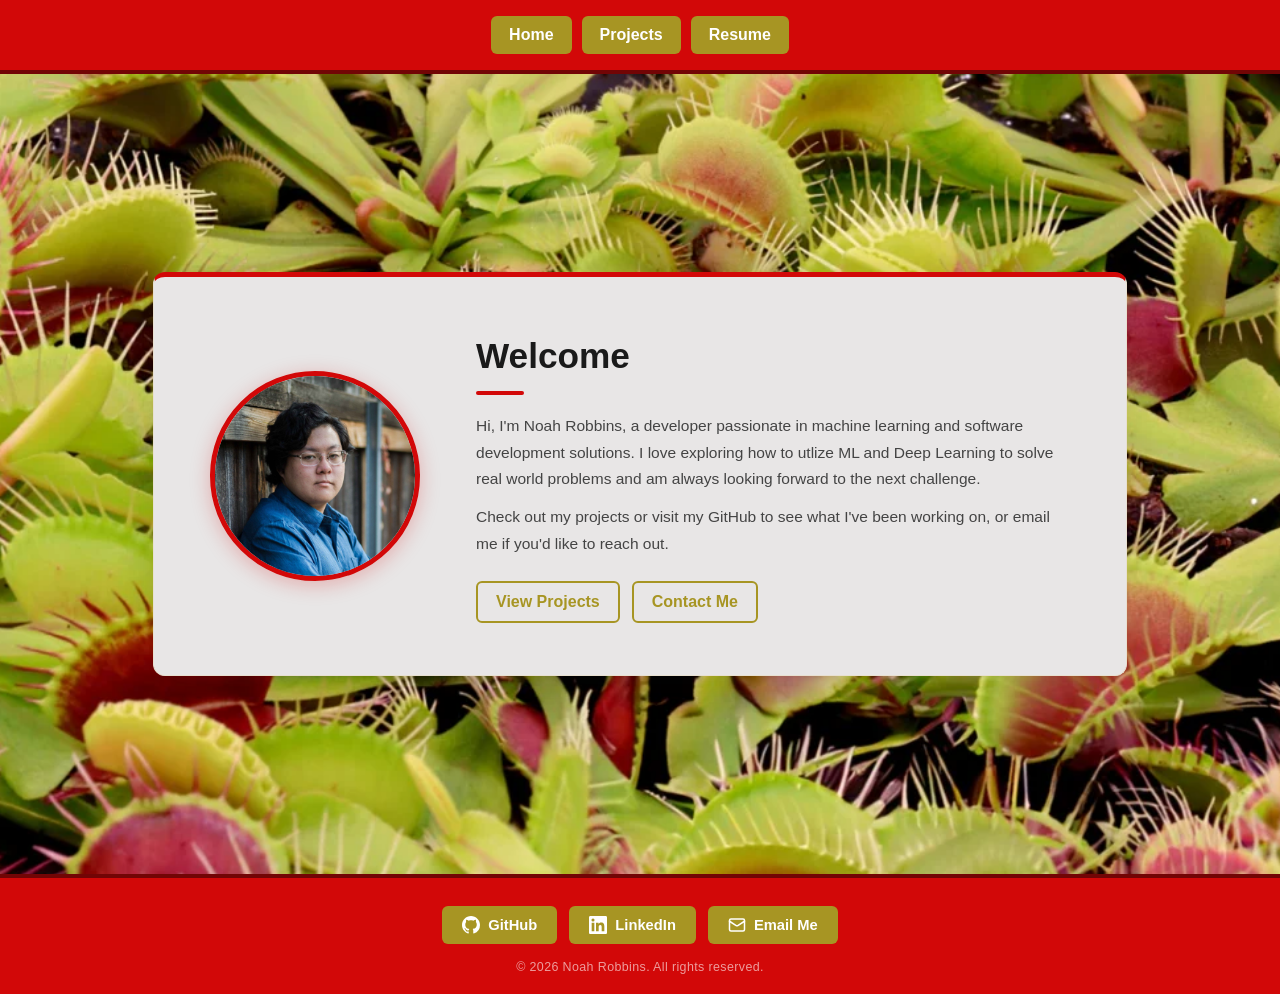
<file: index.html>
<!DOCTYPE html>
<html lang="en">
<head>
    <meta charset="UTF-8">
    <meta name="viewport" content="width=device-width, initial-scale=1.0">
    <title>Personal Website</title>
    <link rel="stylesheet" href="css/styles.css">

</head>
<body>
    
<header class="header" style="justify-content: center;">

    <nav class="nav">
        <a class="nav-btn" href="index.html">Home</a>
        <a class="nav-btn" href="projects.html">Projects</a>
        <a class="nav-btn" href="resume.html">Resume</a>
    </nav>

</header>



<main id="productGrid">

    <!-- PROFILE SECTION -->
    <section class="profile-section">
        <div class="profile-card">

            <div class="profile-image-wrap">
                <img src="assets/profile.jpg" alt="Photo of Noah Robbins" class="profile-img">
            </div>

            <div class="profile-content">
                <p class="profile-tag"> </p>
                <h1 class="profile-name">Welcome</h1>
                <div class="profile-divider"></div>
                <p class="profile-bio">
                    Hi, I'm Noah Robbins, a developer passionate in machine learning and software development solutions.
                    I love exploring how to utlize ML and Deep Learning to solve real world problems and am always looking forward to the next challenge.
                </p>
                <p class="profile-bio">
                    Check out my projects or visit my GitHub to see what I've been working on, or email me if you'd like to reach out.
                </p>
                <div class="profile-actions">
                    <a href="projects.html" class="nav-btn profile-btn-outline">View Projects</a>
                    <a href="mailto:noahrobbinson750@gmail.com" class="nav-btn profile-btn-outline">Contact Me</a>
                </div>
            </div>

        </div>
    </section>

</main>

<footer class="footer">
    <nav class="footer-nav">
        <a class="footer-btn" href="https://github.com/Red3tar" target="_blank" rel="noopener noreferrer">
            <svg class="footer-icon" viewBox="0 0 24 24" fill="currentColor" aria-hidden="true">
                <path d="M12 0C5.37 0 0 5.37 0 12c0 5.31 3.435 9.795 8.205 11.385.6.105.825-.255.825-.57 0-.285-.015-1.23-.015-2.235-3.015.555-3.795-.735-4.035-1.41-.135-.345-.72-1.41-1.23-1.695-.42-.225-1.02-.78-.015-.795.945-.015 1.62.87 1.845 1.23 1.08 1.815 2.805 1.305 3.495.99.105-.78.42-1.305.765-1.605-2.67-.3-5.46-1.335-5.46-5.925 0-1.305.465-2.385 1.23-3.225-.12-.3-.54-1.53.12-3.18 0 0 1.005-.315 3.3 1.23.96-.27 1.98-.405 3-.405s2.04.135 3 .405c2.295-1.56 3.3-1.23 3.3-1.23.66 1.65.24 2.88.12 3.18.765.84 1.23 1.905 1.23 3.225 0 4.605-2.805 5.625-5.475 5.925.435.375.81 1.095.81 2.22 0 1.605-.015 2.895-.015 3.3 0 .315.225.69.825.57A12.02 12.02 0 0 0 24 12c0-6.63-5.37-12-12-12z"/>
            </svg>
            GitHub
        </a>
        <a class="footer-btn" href="https://www.linkedin.com/in/noahrobbins00/" target="_blank" rel="noopener noreferrer">
            <svg class="footer-icon" viewBox="0 0 24 24" fill="currentColor" aria-hidden="true">
                <path d="M20.447 20.452h-3.554v-5.569c0-1.328-.027-3.037-1.852-3.037-1.853 0-2.136 1.445-2.136 2.939v5.667H9.351V9h3.414v1.561h.046c.477-.9 1.637-1.85 3.37-1.85 3.601 0 4.267 2.37 4.267 5.455v6.286zM5.337 7.433a2.062 2.062 0 0 1-2.063-2.065 2.064 2.064 0 1 1 2.063 2.065zm1.782 13.019H3.555V9h3.564v11.452zM22.225 0H1.771C.792 0 0 .774 0 1.729v20.542C0 23.227.792 24 1.771 24h20.451C23.2 24 24 23.227 24 22.271V1.729C24 .774 23.2 0 22.222 0h.003z"/>
            </svg>
            LinkedIn
        </a>
        <a class="footer-btn footer-btn--email" href="mailto:noahrobbinson750@gmail.com">
            <svg class="footer-icon" viewBox="0 0 24 24" fill="none" stroke="currentColor" stroke-width="2" stroke-linecap="round" stroke-linejoin="round" aria-hidden="true">
                <rect x="2" y="4" width="20" height="16" rx="2"/>
                <path d="m22 7-8.97 5.7a1.94 1.94 0 0 1-2.06 0L2 7"/>
            </svg>
            Email Me
        </a>
    </nav>
    <p class="footer-copy">&copy; 2026 Noah Robbins. All rights reserved.</p>
</footer>

</body>
</html>
</file>
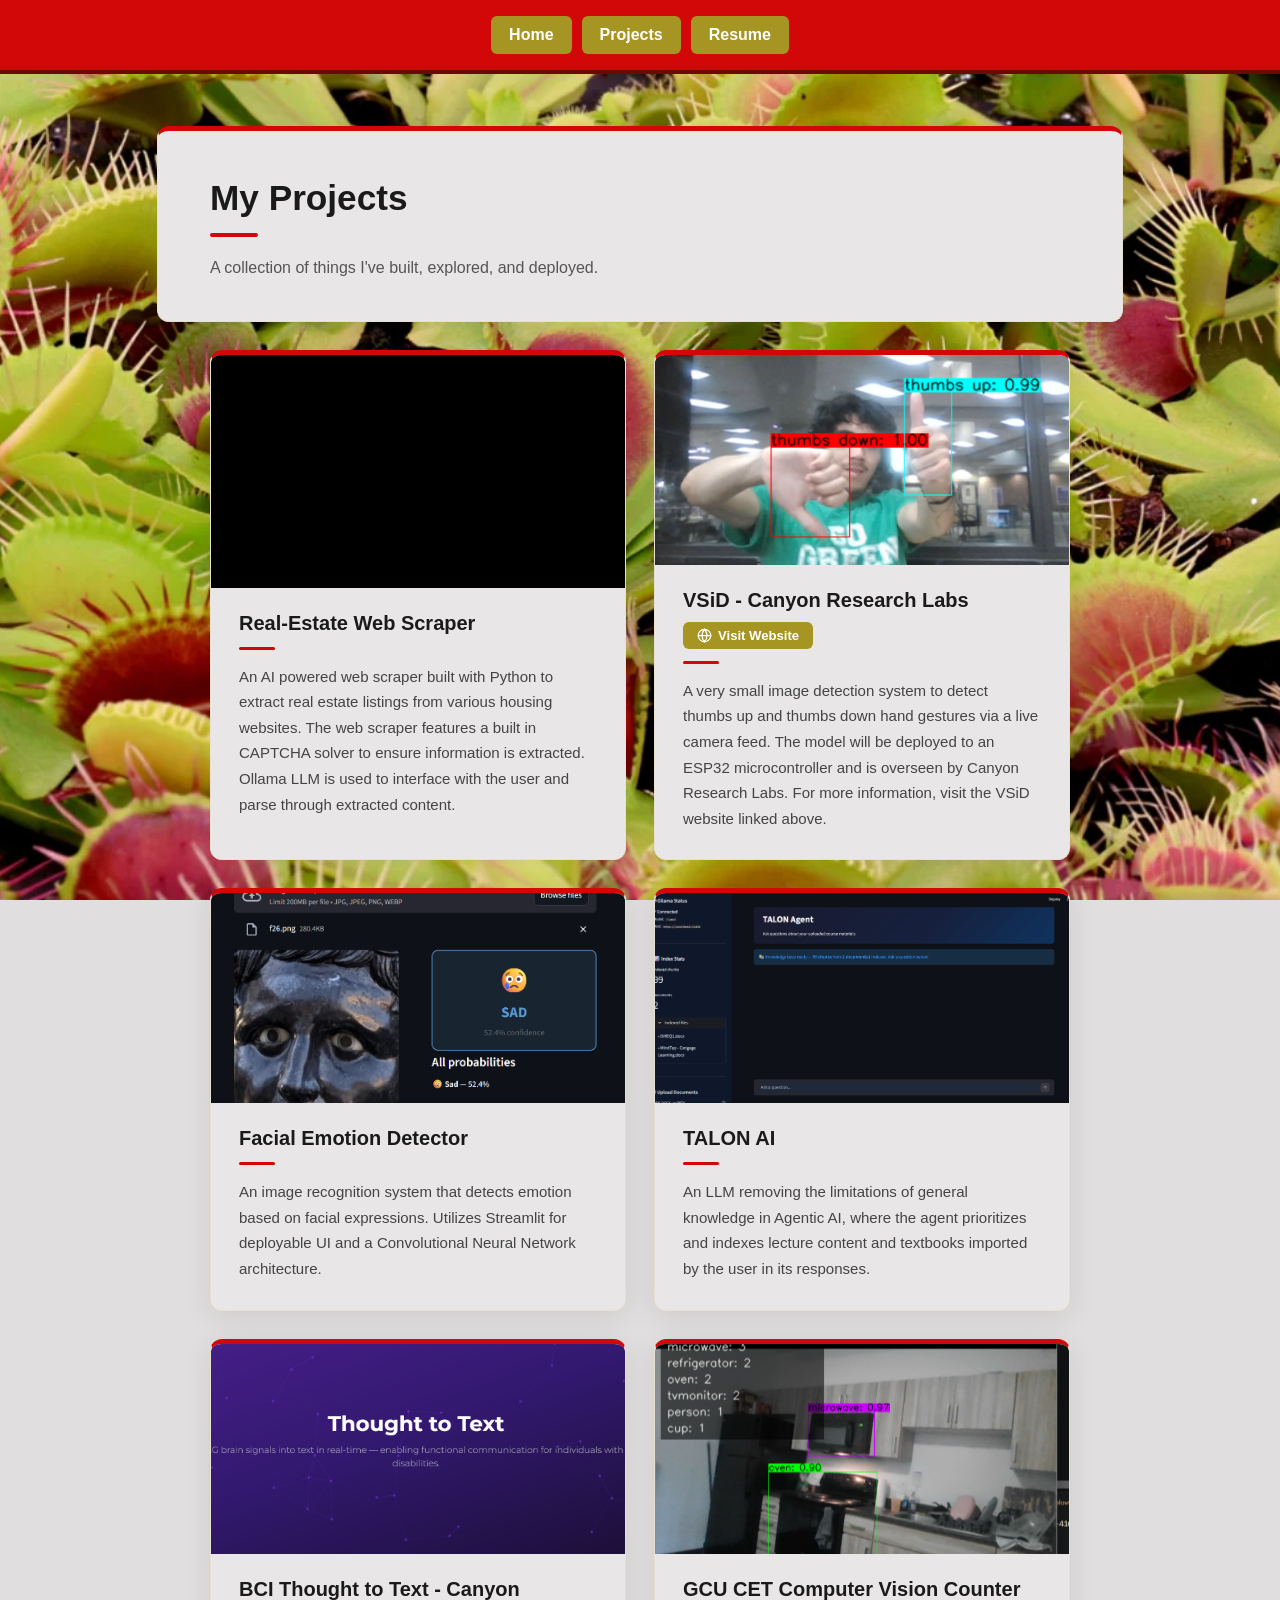
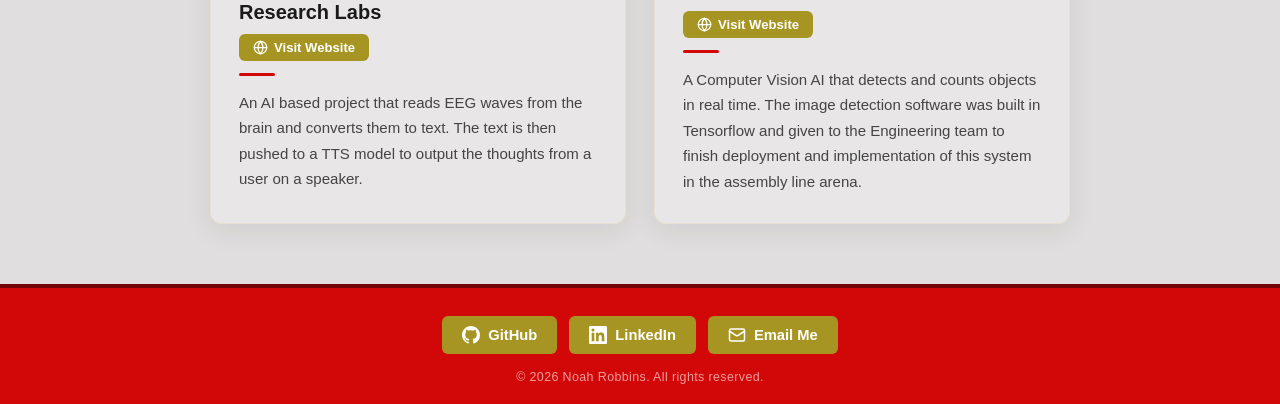
<file: projects.html>
<!DOCTYPE html>
<html lang="en">
<head>
    <meta charset="UTF-8">
    <meta name="viewport" content="width=device-width, initial-scale=1.0">
    <title>Projects – Personal Website</title>
    <link rel="stylesheet" href="css/styles.css">

</head>
<body>

<header class="header" style="justify-content: center;">

    <nav class="nav">
        <a class="nav-btn" href="index.html">Home</a>
        <a class="nav-btn" href="projects.html">Projects</a>
        <a class="nav-btn" href="resume.html">Resume</a>

    </nav>

</header>

<main class="projects-main">

    <!-- PAGE HEADER -->
    <section class="projects-header-section">
        <div class="projects-header-card">
            <p class="profile-tag"> </p>
            <h1 class="projects-heading">My Projects</h1>
            <div class="profile-divider"></div>
            <p class="projects-subheading">A collection of things I've built, explored, and deployed.</p>
        </div>
    </section>

    <!-- PROJECT CARDS GRID -->
    <section class="projects-grid-section">
        <div id="projectsGrid" class="projects-grid"></div>
    </section>

</main>

<footer class="footer">
    <nav class="footer-nav">
        <a class="footer-btn" href="https://github.com/Red3tar" target="_blank" rel="noopener noreferrer">
            <svg class="footer-icon" viewBox="0 0 24 24" fill="currentColor" aria-hidden="true">
                <path d="M12 0C5.37 0 0 5.37 0 12c0 5.31 3.435 9.795 8.205 11.385.6.105.825-.255.825-.57 0-.285-.015-1.23-.015-2.235-3.015.555-3.795-.735-4.035-1.41-.135-.345-.72-1.41-1.23-1.695-.42-.225-1.02-.78-.015-.795.945-.015 1.62.87 1.845 1.23 1.08 1.815 2.805 1.305 3.495.99.105-.78.42-1.305.765-1.605-2.67-.3-5.46-1.335-5.46-5.925 0-1.305.465-2.385 1.23-3.225-.12-.3-.54-1.53.12-3.18 0 0 1.005-.315 3.3 1.23.96-.27 1.98-.405 3-.405s2.04.135 3 .405c2.295-1.56 3.3-1.23 3.3-1.23.66 1.65.24 2.88.12 3.18.765.84 1.23 1.905 1.23 3.225 0 4.605-2.805 5.625-5.475 5.925.435.375.81 1.095.81 2.22 0 1.605-.015 2.895-.015 3.3 0 .315.225.69.825.57A12.02 12.02 0 0 0 24 12c0-6.63-5.37-12-12-12z"/>
            </svg>
            GitHub
        </a>
        <a class="footer-btn" href="https://www.linkedin.com/in/noahrobbins00/" target="_blank" rel="noopener noreferrer">
            <svg class="footer-icon" viewBox="0 0 24 24" fill="currentColor" aria-hidden="true">
                <path d="M20.447 20.452h-3.554v-5.569c0-1.328-.027-3.037-1.852-3.037-1.853 0-2.136 1.445-2.136 2.939v5.667H9.351V9h3.414v1.561h.046c.477-.9 1.637-1.85 3.37-1.85 3.601 0 4.267 2.37 4.267 5.455v6.286zM5.337 7.433a2.062 2.062 0 0 1-2.063-2.065 2.064 2.064 0 1 1 2.063 2.065zm1.782 13.019H3.555V9h3.564v11.452zM22.225 0H1.771C.792 0 0 .774 0 1.729v20.542C0 23.227.792 24 1.771 24h20.451C23.2 24 24 23.227 24 22.271V1.729C24 .774 23.2 0 22.222 0h.003z"/>
            </svg>
            LinkedIn
        </a>
        <a class="footer-btn footer-btn--email" href="contact.html">
            <svg class="footer-icon" viewBox="0 0 24 24" fill="none" stroke="currentColor" stroke-width="2" stroke-linecap="round" stroke-linejoin="round" aria-hidden="true">
                <rect x="2" y="4" width="20" height="16" rx="2"/>
                <path d="m22 7-8.97 5.7a1.94 1.94 0 0 1-2.06 0L2 7"/>
            </svg>
            Email Me
        </a>
    </nav>
    <p class="footer-copy">&copy; 2026 Noah Robbins. All rights reserved.</p>
</footer>

<script src="js/projects.js"></script>
</body>
</html>
</file>
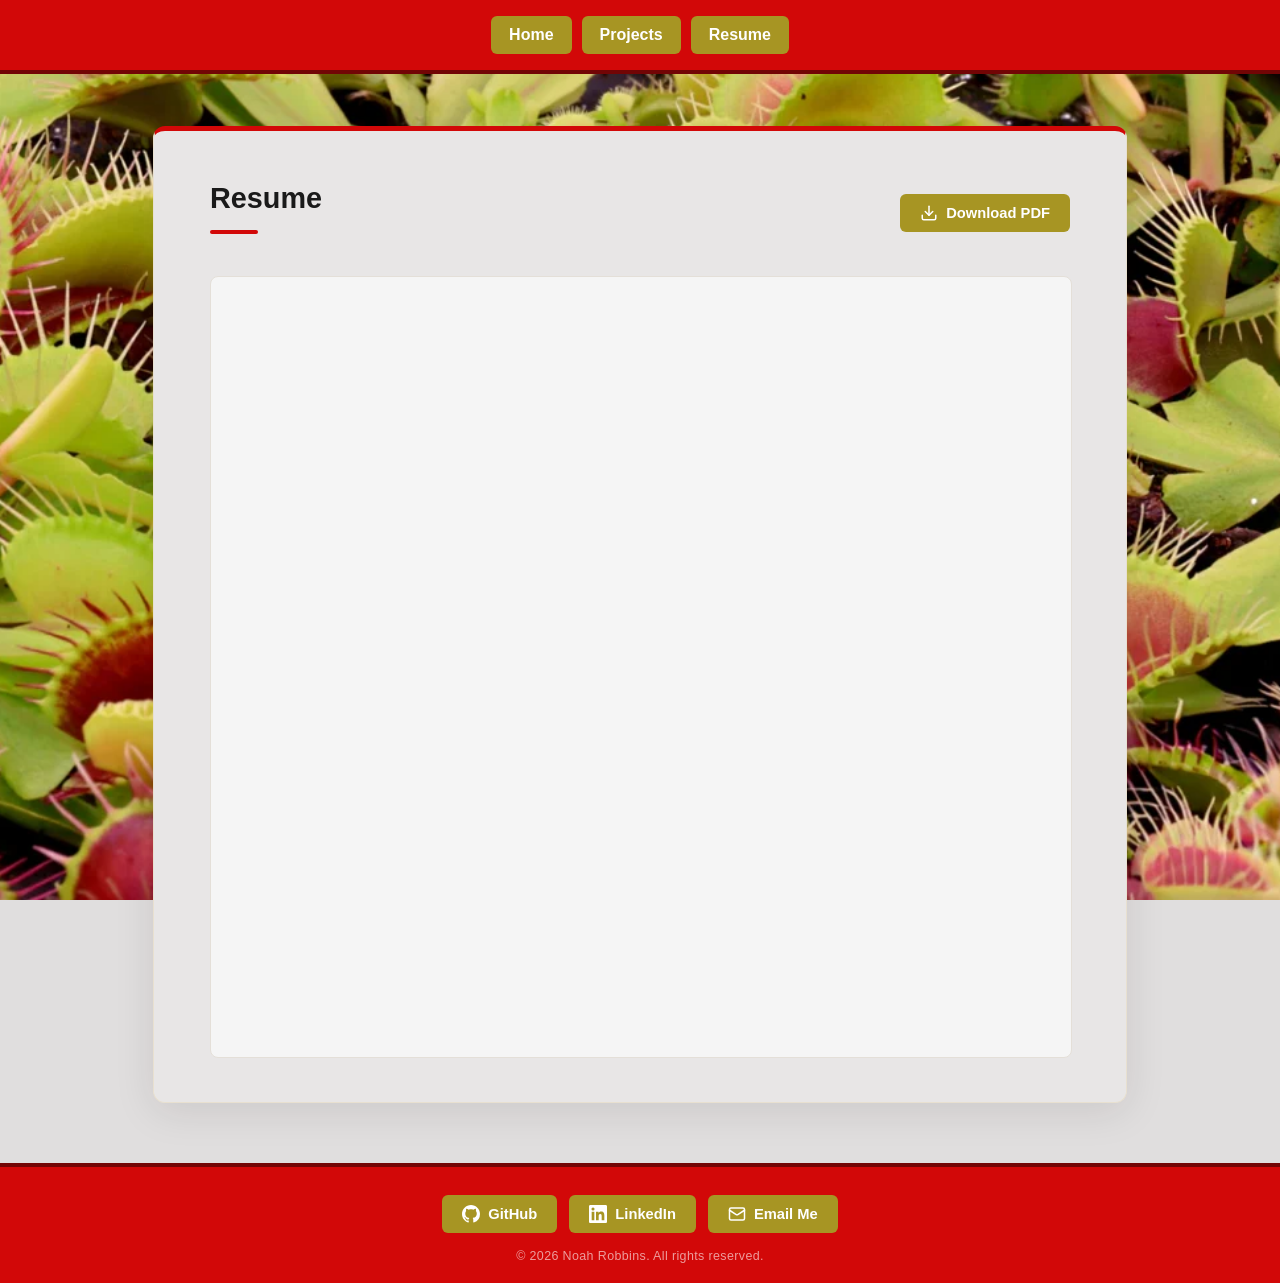
<file: resume.html>
<!DOCTYPE html>
<html lang="en">
<head>
    <meta charset="UTF-8">
    <meta name="viewport" content="width=device-width, initial-scale=1.0">
    <title>Personal Website</title>
    <link rel="stylesheet" href="css/styles.css">

</head>
<body>
    
<header class="header" style="justify-content: center;">

    <nav class="nav">
        <a class="nav-btn" href="index.html">Home</a>
        <a class="nav-btn" href="projects.html">Projects</a>
        <a class="nav-btn" href="resume.html">Resume</a>
    </nav>

</header>



<main id="productGrid">

    

     <!-- RESUME SECTION -->
    <section class="resume-section resume-section--page">
        <div class="resume-card">

            <div class="resume-header">
                <div>
                    <p class="profile-tag"> </p>
                    <h2 class="resume-title">Resume</h2>
                    <div class="profile-divider"></div>
                </div>
                <a href="assets/NoahRobbinsResume.pdf" download class="resume-download-btn">
                    <svg viewBox="0 0 24 24" fill="none" stroke="currentColor" stroke-width="2" stroke-linecap="round" stroke-linejoin="round" aria-hidden="true">
                        <path d="M21 15v4a2 2 0 0 1-2 2H5a2 2 0 0 1-2-2v-4"/>
                        <polyline points="7 10 12 15 17 10"/>
                        <line x1="12" y1="15" x2="12" y2="3"/>
                    </svg>
                    Download PDF
                </a>
            </div>

            <div class="resume-viewer-wrap">
                <iframe
                    src="assets/NoahRobbinsResume.pdf"
                    class="resume-iframe"
                    title="Resume PDF"
                    loading="lazy">
                    <p>Your browser doesn't support embedded PDFs.
                        <a href="assets/NoahRobbinsResume.pdf" download>Click here to download it.</a>
                    </p>
                </iframe>
            </div>

        </div>
    </section>

</main>




<footer class="footer">
    <nav class="footer-nav">
        <a class="footer-btn" href="https://github.com/Red3tar" target="_blank" rel="noopener noreferrer">
            <svg class="footer-icon" viewBox="0 0 24 24" fill="currentColor" aria-hidden="true">
                <path d="M12 0C5.37 0 0 5.37 0 12c0 5.31 3.435 9.795 8.205 11.385.6.105.825-.255.825-.57 0-.285-.015-1.23-.015-2.235-3.015.555-3.795-.735-4.035-1.41-.135-.345-.72-1.41-1.23-1.695-.42-.225-1.02-.78-.015-.795.945-.015 1.62.87 1.845 1.23 1.08 1.815 2.805 1.305 3.495.99.105-.78.42-1.305.765-1.605-2.67-.3-5.46-1.335-5.46-5.925 0-1.305.465-2.385 1.23-3.225-.12-.3-.54-1.53.12-3.18 0 0 1.005-.315 3.3 1.23.96-.27 1.98-.405 3-.405s2.04.135 3 .405c2.295-1.56 3.3-1.23 3.3-1.23.66 1.65.24 2.88.12 3.18.765.84 1.23 1.905 1.23 3.225 0 4.605-2.805 5.625-5.475 5.925.435.375.81 1.095.81 2.22 0 1.605-.015 2.895-.015 3.3 0 .315.225.69.825.57A12.02 12.02 0 0 0 24 12c0-6.63-5.37-12-12-12z"/>
            </svg>
            GitHub
        </a>
        <a class="footer-btn" href="https://www.linkedin.com/in/noahrobbins00/" target="_blank" rel="noopener noreferrer">
            <svg class="footer-icon" viewBox="0 0 24 24" fill="currentColor" aria-hidden="true">
                <path d="M20.447 20.452h-3.554v-5.569c0-1.328-.027-3.037-1.852-3.037-1.853 0-2.136 1.445-2.136 2.939v5.667H9.351V9h3.414v1.561h.046c.477-.9 1.637-1.85 3.37-1.85 3.601 0 4.267 2.37 4.267 5.455v6.286zM5.337 7.433a2.062 2.062 0 0 1-2.063-2.065 2.064 2.064 0 1 1 2.063 2.065zm1.782 13.019H3.555V9h3.564v11.452zM22.225 0H1.771C.792 0 0 .774 0 1.729v20.542C0 23.227.792 24 1.771 24h20.451C23.2 24 24 23.227 24 22.271V1.729C24 .774 23.2 0 22.222 0h.003z"/>
            </svg>
            LinkedIn
        </a>
        <a class="footer-btn footer-btn--email" href="mailto:noahrobbinson750@gmail.com">
            <svg class="footer-icon" viewBox="0 0 24 24" fill="none" stroke="currentColor" stroke-width="2" stroke-linecap="round" stroke-linejoin="round" aria-hidden="true">
                <rect x="2" y="4" width="20" height="16" rx="2"/>
                <path d="m22 7-8.97 5.7a1.94 1.94 0 0 1-2.06 0L2 7"/>
            </svg>
            Email Me
        </a>
    </nav>
    <p class="footer-copy">&copy; 2026 Noah Robbins. All rights reserved.</p>
</footer>

</body>
</html>
</file>
<file: css/styles.css>
body {
    margin: 0;
    font-family: Arial, sans-serif;
    background: transparent; /* lets the background image show through */
}

/*==============================BACKGROUND IMAGE=============================*/

/* Fallback color shown while the image loads (or if it's missing) */
:root {
    --bg-color: #e0dede;
    --card-bg: #e8e6e6; /* background of all page cards and boxes */
}

html {
    background: var(--bg-color);
}

/* Fixed background image: stays put while the page scrolls.
   Path is relative to this CSS file (css/), so ../ reaches assets/ */
body::before {
    content: "";
    position: fixed;
    inset: 0;
    z-index: -1;
    background: url("../assets/Background1.png") center / cover no-repeat;

    /* Optional: soften the image with a white wash. Replace the line above with:
    background:
        linear-gradient(rgba(255, 255, 255, 0.45), rgba(255, 255, 255, 0.45)),
        url("../assets/background.jpg") center / cover no-repeat;
    */
}

.header {
    display: flex;
    align-items: center;
    justify-content: space-between;
    padding: 16px 20px;
    background-color: #d20808;
    border-bottom: 4px solid #720505;
}

/* Logo sits in the top left */
.header-center {
    display: flex;
    justify-content: flex-start;
    order: -1;
}

.logo {
    height: 150px;
    width: auto;
}

/* Nav stays on the right */
.header-right {
    display: flex;
    justify-content: flex-end;
    align-items: center;
    gap: 8px;
}

/* Hide the spacer — no longer needed */
.header-spacer {
    display: none;
}

.title-box {
    width: 200px;
    overflow: hidden;
    white-space: nowrap;
    text-overflow: ellipsis;
}

.site-title {
    margin: 0;
    font-size: 24px;
}


/*========================NAV BAR=============================*/

.nav {
    display: flex;
    gap: 10px;
}

.nav-btn {
    background-color: #a79523; 
    color: white;
    padding: 10px 18px;
    border-radius: 6px;
    text-decoration: none;
    font-weight: bold;
    display: inline-block;
}

.nav-btn:hover {
    background-color: #7b6503; 
}


/*==============================ABOUT=============================*/

.about-container {
    max-width: 700px;
    margin: 40px auto;
    padding: 0 20px;
    text-align: center;
}

.about-container h1 {
    margin-bottom: 20px;
}

.about-container p {
    margin-bottom: 16px;
    line-height: 1.6;
}


/*==============================FOOTER=============================*/

.footer {
    background-color: #d20808;
    border-top: 4px solid #720505;
    padding: 28px 20px 20px;
    display: flex;
    flex-direction: column;
    align-items: center;
    gap: 16px;
}

.footer-nav {
    display: flex;
    gap: 12px;
    flex-wrap: wrap;
    justify-content: center;
}

.footer-btn {
    display: inline-flex;
    align-items: center;
    gap: 8px;
    background-color: #a79523;
    color: white;
    padding: 10px 20px;
    border-radius: 6px;
    text-decoration: none;
    font-weight: bold;
    font-family: Arial, sans-serif;
    font-size: 0.92rem;
    transition: background-color 0.18s ease, transform 0.18s ease;
}

.footer-btn:hover {
    background-color: #7b6503;
    transform: translateY(-2px);
}

.footer-btn--email {
    background-color: #a79523;
}

.footer-btn--email:hover {
    background-color: #7b6503;
}

.footer-icon {
    width: 18px;
    height: 18px;
    flex-shrink: 0;
}

.footer-copy {
    margin: 0;
    font-size: 0.78rem;
    color: rgba(255, 255, 255, 0.6);
    font-family: Arial, sans-serif;
    letter-spacing: 0.03em;
}

@media (max-width: 480px) {
    .footer-nav {
        flex-direction: column;
        align-items: center;
    }

    .footer-btn {
        width: 180px;
        justify-content: center;
    }
}



/*==============================PROFILE SECTION=============================*/

.profile-section {
    background: transparent;
    min-height: calc(100vh - 220px);
    display: flex;
    align-items: center;
    justify-content: center;
    padding: 60px 24px;
}

.profile-card {
    display: flex;
    align-items: center;
    gap: 56px;
    background: var(--card-bg);
    border: 1px solid #e8e0d0;
    border-top: 5px solid #d20808;
    border-radius: 12px;
    box-shadow: 0 8px 40px rgba(30, 20, 20, 0.10);
    padding: 52px 56px;
    max-width: 860px;
    width: 100%;
    animation: fadeUp 0.5s cubic-bezier(0.4, 0, 0.2, 1) both;
}

@keyframes fadeUp {
    from { opacity: 0; transform: translateY(20px); }
    to   { opacity: 1; transform: translateY(0); }
}

/* Image */
.profile-image-wrap {
    flex-shrink: 0;
    width: 200px;
    height: 200px;
    border-radius: 50%;
    border: 5px solid #d20808;
    overflow: hidden;
    box-shadow: 0 4px 20px rgba(210, 8, 8, 0.25);
}

.profile-img {
    width: 100%;
    height: 100%;
    object-fit: cover;
    display: block;
}

/* Text content */
.profile-content {
    flex: 1;
}

.profile-tag {
    margin: 0 0 6px;
    font-size: 0.75rem;
    font-weight: bold;
    letter-spacing: 0.12em;
    text-transform: uppercase;
    color: #a79523;
}

.profile-name {
    margin: 0;
    font-size: 2.2rem;
    font-family: Arial, sans-serif;
    color: #1a1a1a;
    line-height: 1.2;
}

.profile-divider {
    width: 48px;
    height: 4px;
    background: #d20808;
    border-radius: 2px;
    margin: 14px 0 18px;
}

.profile-bio {
    margin: 0 0 12px;
    font-size: 0.97rem;
    line-height: 1.7;
    color: #444;
    font-family: Arial, sans-serif;
}

.profile-actions {
    display: flex;
    gap: 12px;
    margin-top: 24px;
    flex-wrap: wrap;
}

/* Outline variant for the second button */
.profile-btn-outline {
    background-color: transparent !important;
    color: #a79523 !important;
    border: 2px solid #a79523;
}

.profile-btn-outline:hover {
    background-color: #a79523 !important;
    color: white !important;
}

/* Responsive */
@media (max-width: 680px) {
    .profile-card {
        flex-direction: column;
        text-align: center;
        padding: 36px 28px;
        gap: 32px;
    }

    .profile-divider {
        margin: 14px auto 18px;
    }

    .profile-actions {
        justify-content: center;
    }
}



/*==============================RESUME SECTION=============================*/

.resume-section.resume-section--page {
    padding-top: 52px;
}

.resume-section {
    background: transparent;
    display: flex;
    justify-content: center;
    padding: 0 24px 60px;
}

.resume-card {
    background: var(--card-bg);
    border: 1px solid #e8e0d0;
    border-top: 5px solid #d20808;
    border-radius: 12px;
    box-shadow: 0 8px 40px rgba(30, 20, 20, 0.10);
    padding: 44px 56px;
    max-width: 860px;
    width: 100%;
    animation: fadeUp 0.5s 0.15s cubic-bezier(0.4, 0, 0.2, 1) both;
}

/* Header row: title left, download button right */
.resume-header {
    display: flex;
    align-items: flex-start;
    justify-content: space-between;
    flex-wrap: wrap;
    gap: 16px;
    margin-bottom: 24px;
}

.resume-title {
    margin: 0;
    font-size: 1.8rem;
    font-family: Arial, sans-serif;
    color: #1a1a1a;
    line-height: 1.2;
}

/* Download button */
.resume-download-btn {
    display: inline-flex;
    align-items: center;
    gap: 8px;
    background-color: #a79523;
    color: #fff;
    padding: 10px 20px;
    border-radius: 6px;
    text-decoration: none;
    font-weight: bold;
    font-family: Arial, sans-serif;
    font-size: 0.92rem;
    transition: background-color 0.18s ease, transform 0.18s ease;
    flex-shrink: 0;
    align-self: center;
}

.resume-download-btn svg {
    width: 18px;
    height: 18px;
}

.resume-download-btn:hover {
    background-color: #7b6503;
    transform: translateY(-2px);
}

/* PDF iframe container */
.resume-viewer-wrap {
    width: 100%;
    border-radius: 8px;
    overflow: hidden;
    border: 1.5px solid #e4dfd8;
    background: #f5f5f5;
}

.resume-iframe {
    width: 100%;
    height: 780px;
    border: none;
    display: block;
}

/* Responsive */
@media (max-width: 680px) {
    .resume-card {
        padding: 32px 22px;
    }

    .resume-header {
        flex-direction: column;
        align-items: flex-start;
    }

    .resume-iframe {
        height: 500px;
    }
}




/*==============================PROJECTS PAGE=============================*/

.projects-main {
    background: transparent;
    min-height: calc(100vh - 220px);
    padding-bottom: 60px;
}

/* ---- Page header section ---- */
.projects-header-section {
    display: flex;
    justify-content: center;
    padding: 52px 24px 28px;
}

.projects-header-card {
    background: var(--card-bg);
    border: 1px solid #e8e0d0;
    border-top: 5px solid #d20808;
    border-radius: 12px;
    box-shadow: 0 8px 40px rgba(30, 20, 20, 0.09);
    padding: 40px 52px;
    max-width: 860px;
    width: 100%;
    animation: fadeUp 0.45s cubic-bezier(0.4, 0, 0.2, 1) both;
}

.projects-heading {
    margin: 0;
    font-size: 2.2rem;
    font-family: Arial, sans-serif;
    color: #1a1a1a;
    line-height: 1.2;
}

.projects-subheading {
    margin: 0;
    font-size: 1rem;
    color: #555;
    font-family: Arial, sans-serif;
    line-height: 1.6;
}

/* ---- Grid ---- */
.projects-grid-section {
    display: flex;
    justify-content: center;
    padding: 0 24px;
}

.projects-grid {
    display: grid;
    grid-template-columns: repeat(auto-fill, minmax(360px, 1fr));
    gap: 28px;
    max-width: 860px;
    width: 100%;
}

/* ---- Individual project card ---- */
.project-card {
    background: var(--card-bg);
    border: 1px solid #e8e0d0;
    border-top: 5px solid #d20808;
    border-radius: 12px;
    box-shadow: 0 6px 28px rgba(30, 20, 20, 0.09);
    overflow: hidden;
    display: flex;
    flex-direction: column;
    animation: fadeUp 0.45s cubic-bezier(0.4, 0, 0.2, 1) both;
    transition: transform 0.2s ease, box-shadow 0.2s ease;
}

.project-card:hover {
    transform: translateY(-4px);
    box-shadow: 0 14px 40px rgba(30, 20, 20, 0.14);
}

/* Image */
.project-img-wrap {
    width: 100%;
    height: 210px;
    overflow: hidden;
    background: #f0ece4;
}

.project-img {
    width: 100%;
    height: 100%;
    object-fit: cover;
    display: block;
    transition: transform 0.35s ease;
}

.project-card:hover .project-img {
    transform: scale(1.04);
}

/* No media placeholder */
.project-no-media {
    display: flex;
    align-items: center;
    justify-content: center;
    color: #bbb;
    font-family: Arial, sans-serif;
    font-size: 0.88rem;
    letter-spacing: 0.04em;
}

/* YouTube embed */
.project-video-wrap {
    position: relative;
    width: 100%;
    padding-top: 56.25%; /* 16:9 */
    background: #000;
}

.project-video-wrap iframe {
    position: absolute;
    inset: 0;
    width: 100%;
    height: 100%;
    border: none;
}

/* Card body */
.project-body {
    padding: 24px 28px 28px;
    display: flex;
    flex-direction: column;
    flex: 1;
}

.project-title-row {
    display: flex;
    align-items: center;
    justify-content: space-between;
    flex-wrap: wrap;
    gap: 10px;
}

.project-title {
    margin: 0;
    font-size: 1.25rem;
    font-family: Arial, sans-serif;
    color: #1a1a1a;
}

.project-divider {
    width: 36px;
    height: 3px;
    background: #d20808;
    border-radius: 2px;
    margin: 12px 0 14px;
}

.project-desc {
    margin: 0;
    font-size: 0.94rem;
    line-height: 1.7;
    color: #444;
    font-family: Arial, sans-serif;
    flex: 1;
}

/* GitHub button on card */
.project-github-btn {
    display: inline-flex;
    align-items: center;
    gap: 6px;
    background: #1a1a1a;
    color: #fff;
    padding: 6px 14px;
    border-radius: 6px;
    text-decoration: none;
    font-size: 0.82rem;
    font-weight: bold;
    font-family: Arial, sans-serif;
    transition: background 0.18s ease, transform 0.18s ease;
    white-space: nowrap;
}

.project-github-btn svg {
    width: 15px;
    height: 15px;
    flex-shrink: 0;
}

.project-github-btn:hover {
    background: #a79523;
    transform: translateY(-1px);
}

/* Responsive */
@media (max-width: 640px) {
    .projects-header-card {
        padding: 30px 24px;
    }

    .projects-grid {
        grid-template-columns: 1fr;
    }
}

/* Project button group (GitHub + Website side by side) */
.project-btn-group {
    display: flex;
    gap: 8px;
    flex-wrap: wrap;
    align-items: center;
}

/* Website link button */
.project-website-btn {
    display: inline-flex;
    align-items: center;
    gap: 6px;
    background: #a79523;
    color: #fff;
    padding: 6px 14px;
    border-radius: 6px;
    text-decoration: none;
    font-size: 0.82rem;
    font-weight: bold;
    font-family: Arial, sans-serif;
    transition: background 0.18s ease, transform 0.18s ease;
    white-space: nowrap;
}

.project-website-btn svg {
    width: 15px;
    height: 15px;
    flex-shrink: 0;
}

.project-website-btn:hover {
    background: #7b6503;
    transform: translateY(-1px);
}
</file>
